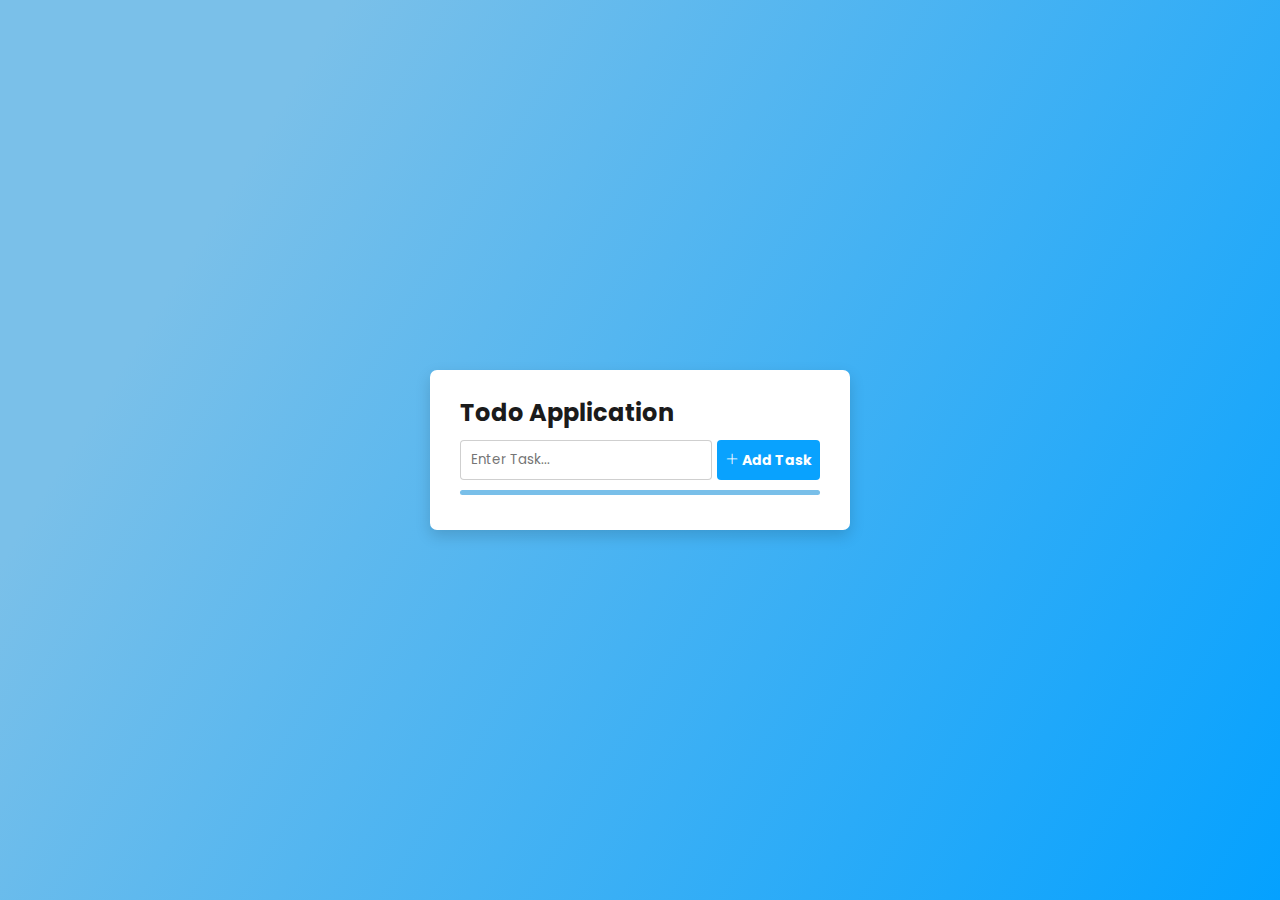
<file: index.html>
<!DOCTYPE html>
<html lang="en">

<head>
    <meta charset="UTF-8">
    <meta http-equiv="X-UA-Compatible" content="IE=edge">
    <meta name="viewport" content="width=device-width, initial-scale=1.0">
    <title>Todo App using HTML, CSS, Javascript - Codingscape</title>

    <script src="https://ajax.googleapis.com/ajax/libs/jquery/3.6.0/jquery.min.js"></script>

    <link rel="stylesheet" href="todo.css">

    <link rel="stylesheet" href="https://cdn.jsdelivr.net/npm/bootstrap-icons@1.8.1/font/bootstrap-icons.css">
</head>

<body>
    <section class="todo-app">
        <h2 class="todo-app-title">Todo Application</h2>
        <div class="todo-app-form">
            <input type="text" placeholder="Enter Task..." class="todo-app-input">
            <button class="todo-app-btn"><i class="bi bi-plus-lg"></i> Add Task</button>
        </div>
        <span class="todo-app-divider"></span>
        <div class="todo-app-list">
        
        </div>
    </section>
    <script src="todo.js"></script>
</body>

</html>
</file>
<file: todo.css>
@import url("https://fonts.googleapis.com/css2?family=Poppins:wght@400;700&display=swap");

* {
  margin: 0;
  padding: 0;
  box-sizing: border-box;
}

body {
  background: linear-gradient(
    121.4deg,
    rgba(122, 192, 233, 1) 18.8%,
    rgba(4, 161, 255, 1) 100.2%
  );
  font-family: "Poppins", sans-serif;
  height: 100vh;
  display: flex;
  font-size: 16px;
  padding: 6px;
  overflow: hidden;
}
.todo-app {
  position: relative;
  justify-content: center;
  align-items: center;
  margin: auto;
  background: #ffffff;
  width: 420px;
  padding: 25px 30px;
  border-radius: 7px;
  box-shadow: 0px 6px 15px rgba(0, 0, 0, 0.15);
}
.todo-app-title {
  text-align: left;
  font-weight: 700;
  margin-bottom: 10px;
  color: #1b1b1b;
}
.todo-app-form {
  width: 100%;
  position: relative;
  display: flex;
  justify-content: space-between;
}
.todo-app-form input {
  width: 70%;
  outline: none;
  border: 1px solid #bfbfbfbf;
  height: 40px;
  border-radius: 4px;
  padding: 0 10px;
  color: #000;
  font-family: "Poppins", sans-serif;
}
.todo-app-btn {
  height: 40px;
  border: 0;
  padding: 4px 8px;
  border-radius: 4px;
  text-align: center;
  background: #09a2fe;
  color: #fff;
  cursor: pointer;
  font-family: "Poppins", sans-serif;
  font-size: 14px;
  font-weight: bold;
}
.todo-app-btn:hover {
  background: #0274bb;
}
.todo-app-divider {
  position: relative;
  width: 100%;
  height: 5px;
  background: #79bfe9;
  display: block;
  margin: 10px 0px;
  border-radius: 50px;
}

.todo-app-list {
  width: 100%;
  display: block;
  align-items: center;
  justify-content: center;
  max-height: 240px;
  overflow-x: hidden;
  overflow-y: visible;
}

.todo-app-item-list {
  background: #ddf2ff;
  display: flex;
  width: 100%;
  height: 40px;
  margin: 10px 0px;
  padding: 8px 10px;
  border-radius: 4px;
  color: #1b1b1b;
}
.todo-app-item-list p {
  flex: 1;
  margin-left: 10px;
}
.todo-app-item-list span {
  align-items: flex-end;
}

.todo-app-item-list .close {
  color: #ee3131;
}
.todo-app-item-list.completed {
  background: #8a8a8a50;
}
.todo-app-item-list.completed p {
  color: #757575;
  text-decoration: line-through;
}
</file>
